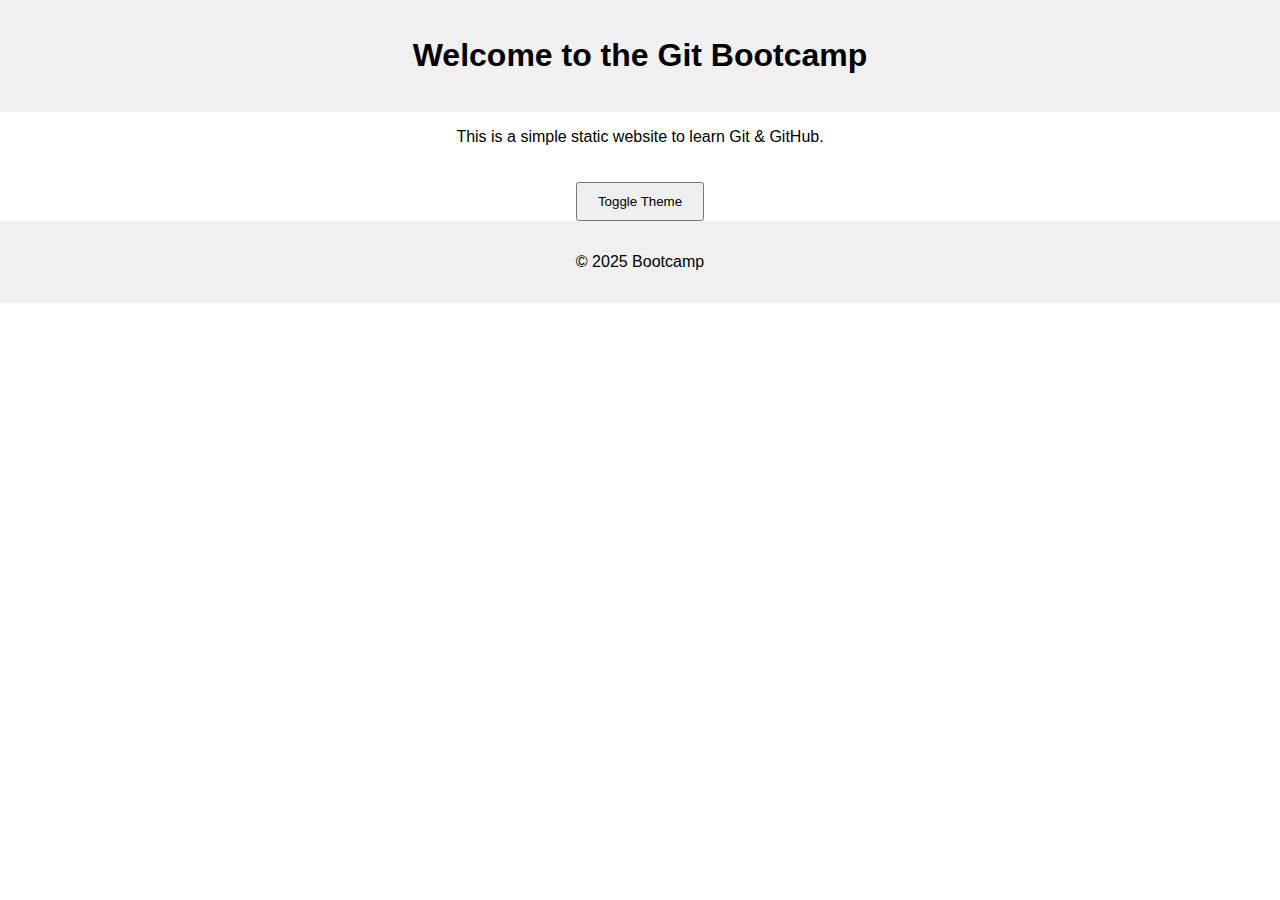
<file: index.html>
<!DOCTYPE html>
<html lang="en">
<head>
  <meta charset="UTF-8">
  <meta name="viewport" content="width=device-width, initial-scale=1">
  <title>My Sample Site</title>
  <link rel="stylesheet" href="styles.css">
</head>
<body>
  <header>
    <h1>Welcome to the Git Bootcamp</h1>
  </header>

  <main>
    <p>This is a simple static website to learn Git & GitHub.</p>
    <button onclick="toggleTheme()">Toggle Theme</button>
  </main>

  <footer>
    <p>© 2025 Bootcamp</p>
  </footer>

  <script src="script.js"></script>
</body>
</html>
<!-- FLAG: team-a-4127 -->
</file>
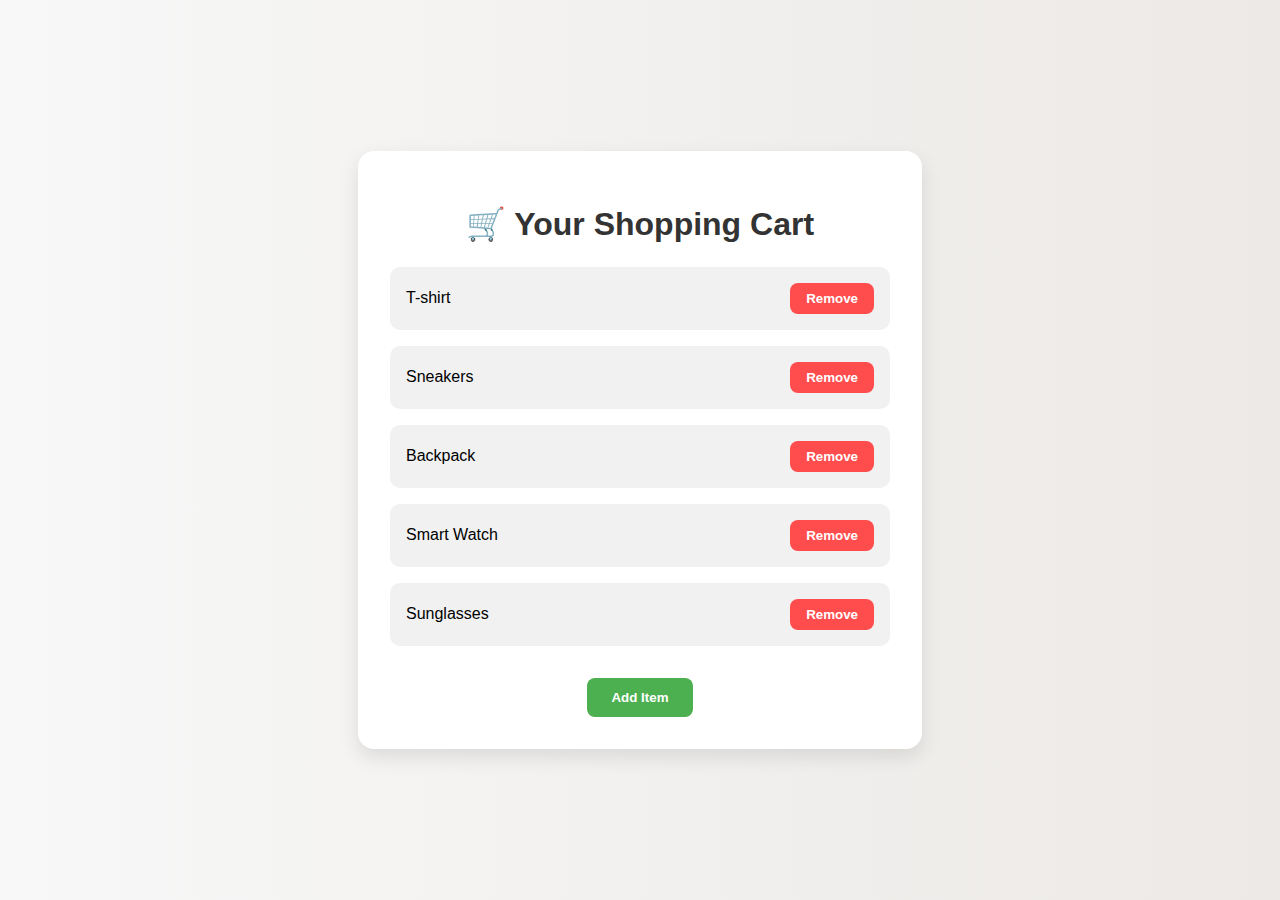
<file: cart.html>
<!DOCTYPE html>
<html lang="en">
<head>
  <meta charset="UTF-8" />
  <meta name="viewport" content="width=device-width, initial-scale=1.0" />
  <title>Shopping Cart</title>
  <link rel="stylesheet" href="cart.css" />
</head>
<body>
  <!--FLAG:feature-C-cart-003-->
  <div class="cart-container">
    <h1 class="cart-title">🛒 Your Shopping Cart</h1>
    <div id="cart-items" class="cart-items"></div>
    <button id="addItemBtn" class="btn add-btn">Add Item</button>
  </div>

  <script src="cart.js"></script>
</body>
</html>
</file>
<file: styles.css>
body {
    font-family: Arial, sans-serif;
    background-color: white;
    color: black;
    text-align: center;
    margin: 0;
    padding: 0;
  }
  
  header, footer {
    background-color: #f0f0f0;
    padding: 1em;
  }
  
  button {
    margin-top: 20px;
    padding: 10px 20px;
    cursor: pointer;
  }
</file>
<file: cart.css>
/* Core Styling */
body {
  margin: 0;
  font-family: 'Segoe UI', Tahoma, Geneva, Verdana, sans-serif;
  background: linear-gradient(to right, #f8f8f8, #ece9e6);
  display: flex;
  justify-content: center;
  align-items: center;
  height: 100vh;
}

.cart-container {
  background: #fff;
  border-radius: 16px;
  box-shadow: 0 8px 20px rgba(0, 0, 0, 0.1);
  padding: 2rem;
  width: 90%;
  max-width: 500px;
  text-align: center;
  animation: fadeIn 1s ease-in-out;
}

.cart-title {
  font-size: 2rem;
  margin-bottom: 1.5rem;
  color: #333;
}

.cart-items {
  display: flex;
  flex-direction: column;
  gap: 1rem;
  margin-bottom: 2rem;
}

.cart-item {
  padding: 1rem;
  border-radius: 10px;
  background: #f1f1f1;
  display: flex;
  justify-content: space-between;
  align-items: center;
  animation: slideIn 0.5s ease forwards;
}

.cart-item:hover {
  background: #e0e0e0;
  transform: scale(1.02);
}

.btn {
  padding: 0.75rem 1.5rem;
  border: none;
  border-radius: 8px;
  font-weight: bold;
  cursor: pointer;
  transition: background 0.3s ease, transform 0.2s ease;
}

.add-btn {
  background: #4caf50;
  color: white;
}

.add-btn:hover {
  background: #45a049;
  transform: scale(1.05);
}

.remove-btn {
  background: #ff4d4d;
  color: white;
  padding: 0.5rem 1rem;
}

.remove-btn:hover {
  background: #e60000;
}

/* Animations */
@keyframes fadeIn {
  0% { opacity: 0; transform: translateY(20px); }
  100% { opacity: 1; transform: translateY(0); }
}

@keyframes slideIn {
  0% { opacity: 0; transform: translateX(-50px); }
  100% { opacity: 1; transform: translateX(0); }
}
</file>
